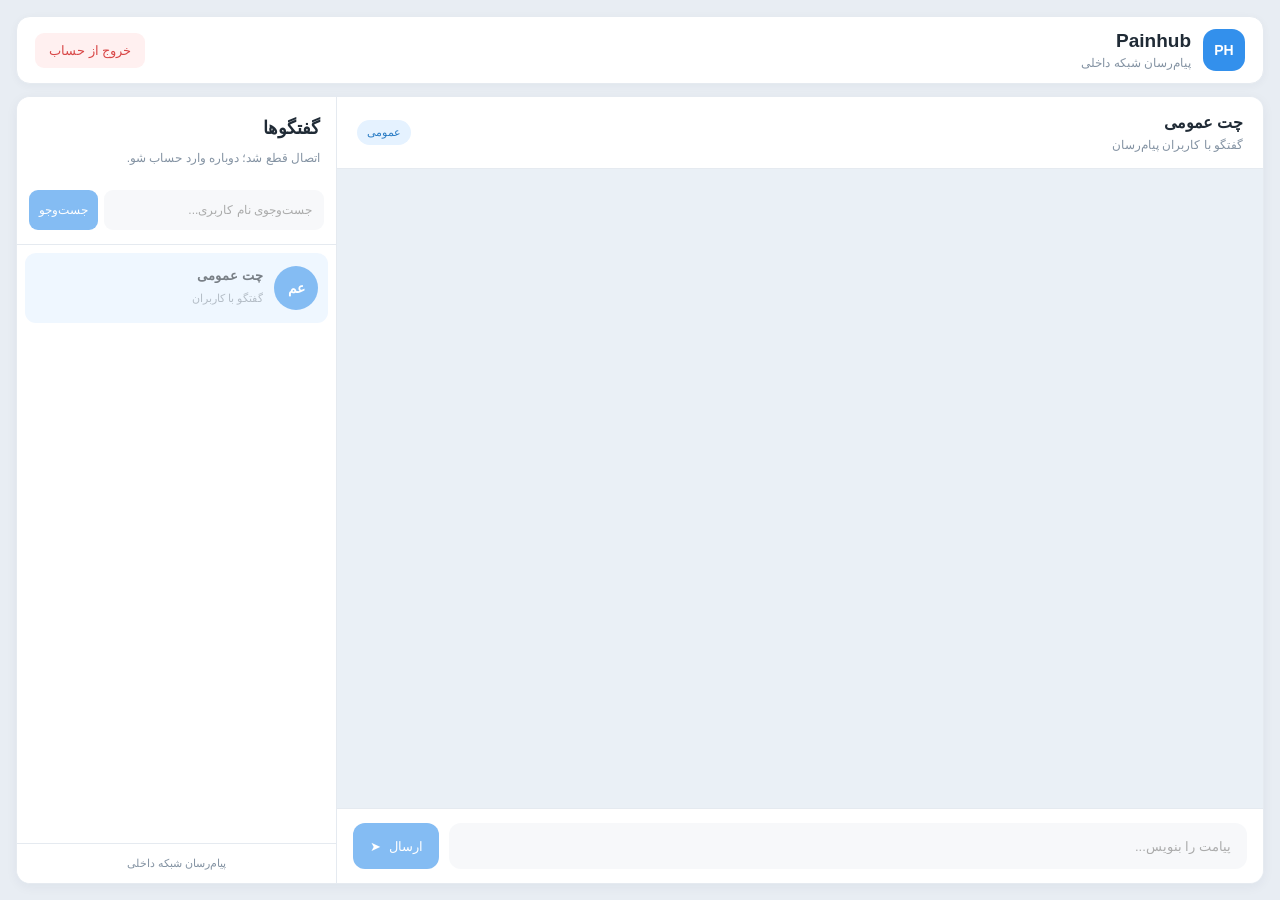
<file: static/index.html>
<!DOCTYPE html>
<html lang="fa" dir="rtl">
<head>
    <meta charset="UTF-8">
    <meta name="viewport" content="width=device-width, initial-scale=1.0, maximum-scale=1.0, user-scalable=no">

    <title>Painhub</title>

    <link rel="stylesheet" href="/static/style.css">
    <script src="/static/script.js" defer></script>
</head>
<body>
    <main class="app">

        <!-- نوار بالای برنامه -->
        <header class="app-header">
            <div class="brand">
                <div class="brand-icon">PH</div>
                <div>
                    <h1>Painhub</h1>
                    <p>پیام‌رسان شبکه داخلی</p>
                </div>
            </div>

            <a class="logout-button" href="/logout">خروج از حساب</a>
        </header>

        <!-- بدنه اصلی پیام‌رسان -->
        <div class="messenger-layout">

            <!-- فهرست گفتگوها -->
            <aside class="sidebar">

                <div class="sidebar-header">
                    <h2>گفتگوها</h2>
                    <p id="status">در حال اتصال به سرور...</p>
                </div>

                <!-- جست‌وجوی کاربران -->
                <section class="user-search">
                    <form id="userSearchForm">
                        <input
                            id="userSearchInput"
                            type="search"
                            maxlength="30"
                            placeholder="جست‌وجوی نام کاربری..."
                            autocomplete="off"
                            disabled
                        >

                        <button
                            id="searchUsersButton"
                            type="submit"
                            disabled
                        >جست‌وجو</button>
                    </form>

                    <div
                        id="userSearchResults"
                        class="user-search-results"
                        aria-live="polite"
                    ></div>
                </section>

                <!-- فهرست چت‌ها -->
                <nav class="conversation-list" aria-label="فهرست گفتگوها">

                    <button
                        id="groupModeButton"
                        class="conversation-item active"
                        type="button"
                        disabled
                    >
                        <span class="conversation-avatar group-avatar">عم</span>

                        <span class="conversation-details">
                            <strong>چت عمومی</strong>
                            <small>گفتگو با کاربران</small>
                        </span>
                    </button>

                    <div id="privateConversations"></div>

                </nav>

                <footer class="sidebar-footer">
                    پیام‌رسان شبکه داخلی
                </footer>

            </aside>

            
            <div id="sidebarBackdrop" class="sidebar-backdrop"></div>

            <!-- پنل اصلی چت -->
            <section class="chat-panel">

                <header class="chat-panel-header">
                    <button
                        id="toggleSidebarButton"
                        class="mobile-menu-button"
                        type="button"
                        aria-label="نمایش گفتگوها"
                        aria-expanded="false"
                    >
                        ☰
                    </button>
                    <div class="chat-heading">
                        <h2 id="chatTitle">چت عمومی</h2>
                        <p id="chatSubtitle">گفتگو با کاربران پیام‌رسان</p>
                    </div>

                    <span id="chatModeStatus" class="chat-mode-badge">
                        عمومی
                    </span>
                </header>

                <p id="selectedRecipient" hidden>
                    گیرنده‌ای انتخاب نشده است.
                </p>

                <!-- پیام‌ها -->
                <section
                    id="messages"
                    class="messages"
                    aria-live="polite"
                    aria-label="پیام‌های گفتگو"
                ></section>

                <!-- کادر ارسال پیام -->
                <form id="chatForm" class="message-form">
                    <input
                        id="messageInput"
                        type="text"
                        maxlength="1000"
                        placeholder="پیامت را بنویس..."
                        autocomplete="off"
                        disabled
                        required
                    >

                    <button id="sendButton" type="submit" disabled>
                        <span>ارسال</span>
                        <span aria-hidden="true">➤</span>
                    </button>
                </form>

            </section>
        </div>
    </main>
</body>
</html>
</file>
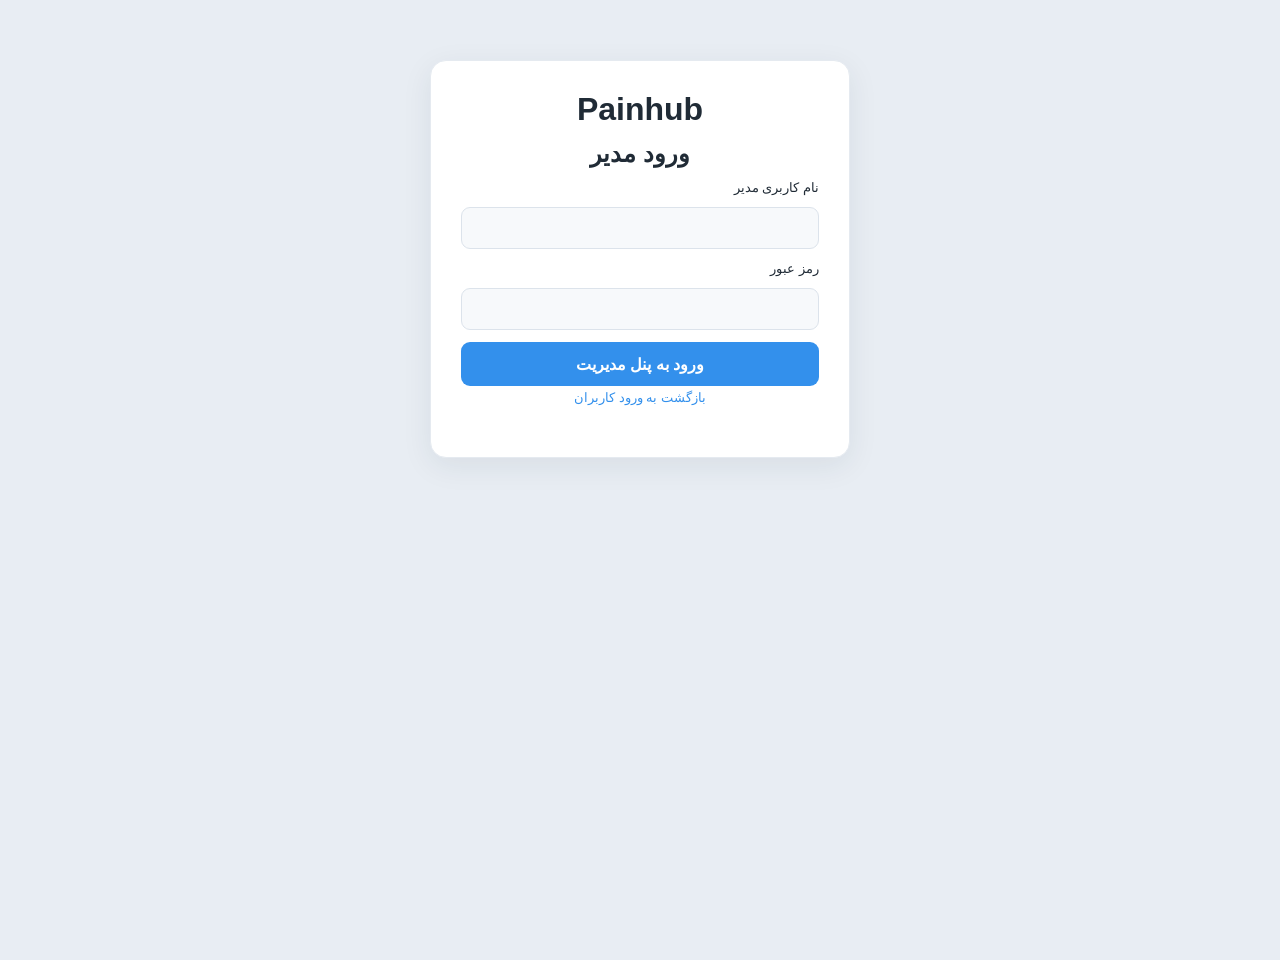
<file: static/admin_login.html>
<!DOCTYPE html>
<html lang="fa" dir="rtl">
<head>
    <meta charset="UTF-8">
    <meta name="viewport" content="width=device-width, initial-scale=1.0">
    <title>ورود مدیر | Painhub</title>
    <link rel="stylesheet" href="/static/style.css">
</head>
<body>
    <main class="auth-container">
        <h1>Painhub</h1>
        <h2>ورود مدیر</h2>

        <form action="/admin/login" method="post">
            <label for="username">نام کاربری مدیر</label>
            <input
                type="text"
                id="username"
                name="username"
                maxlength="30"
                autocomplete="username"
                required
            >

            <label for="password">رمز عبور</label>
            <input
                type="password"
                id="password"
                name="password"
                autocomplete="current-password"
                required
            >

            <button type="submit">ورود به پنل مدیریت</button>
        </form>

        <p id="loginError" style="color: #c62828; display: none;">
            اطلاعات ورود مدیر صحیح نیست.
        </p>

        <p><a href="/login">بازگشت به ورود کاربران</a></p>
    </main>

    <script>
        const params = new URLSearchParams(window.location.search);

        if (params.get("error") === "invalid") {
            document.getElementById("loginError").style.display = "block";
        }
    </script>
</body>
</html>
</file>
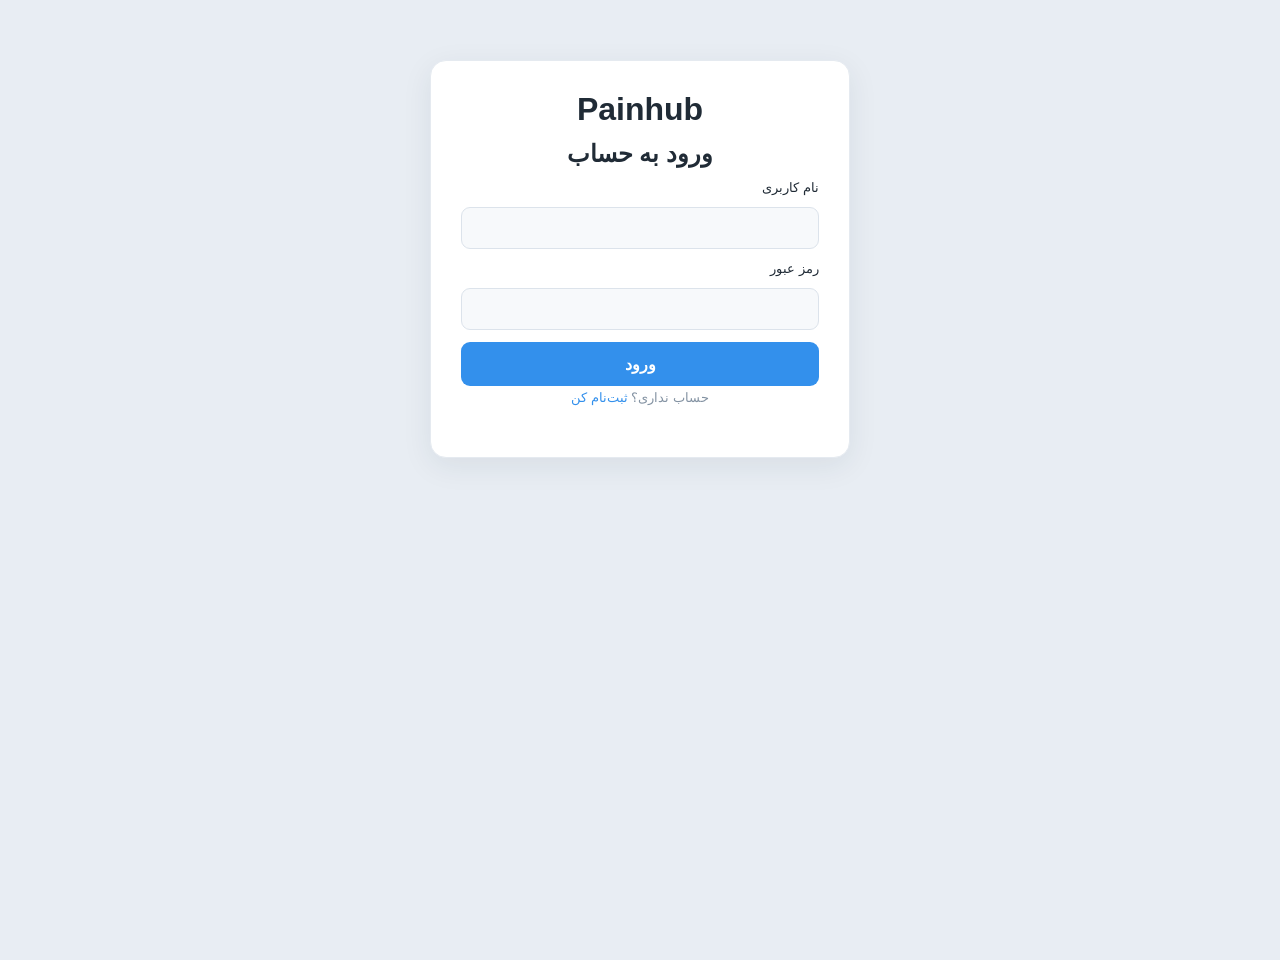
<file: static/login.html>
<!DOCTYPE html>
<html lang="fa" dir="rtl">
<head>
    <meta charset="UTF-8">
    <meta name="viewport" content="width=device-width, initial-scale=1.0">
    <title>ورود | Painhub</title>
    <link rel="stylesheet" href="/static/style.css">
</head>
<body>
    <main class="auth-container">
        <h1>Painhub</h1>
        <h2>ورود به حساب</h2>

        <form action="/login" method="post">
            <label for="username">نام کاربری</label>
            <input
                type="text"
                id="username"
                name="username"
                maxlength="30"
                autocomplete="username"
                required
            >

            <label for="password">رمز عبور</label>
            <input
                type="password"
                id="password"
                name="password"
                autocomplete="current-password"
                required
            >

            <button type="submit">ورود</button>
        </form>
        
<p id="loginError" style="color: #c62828; display: none;">
    نام کاربری یا رمز عبور اشتباه است.
</p>


        <p>
            حساب نداری؟
            <a href="/register">ثبت‌نام کن</a>
        </p>
    </main>
    
<script>
    const params = new URLSearchParams(window.location.search);

    if (params.get("error") === "invalid") {
        document.getElementById("loginError").style.display = "block";
    }
</script>

</body>
</html>
</file>
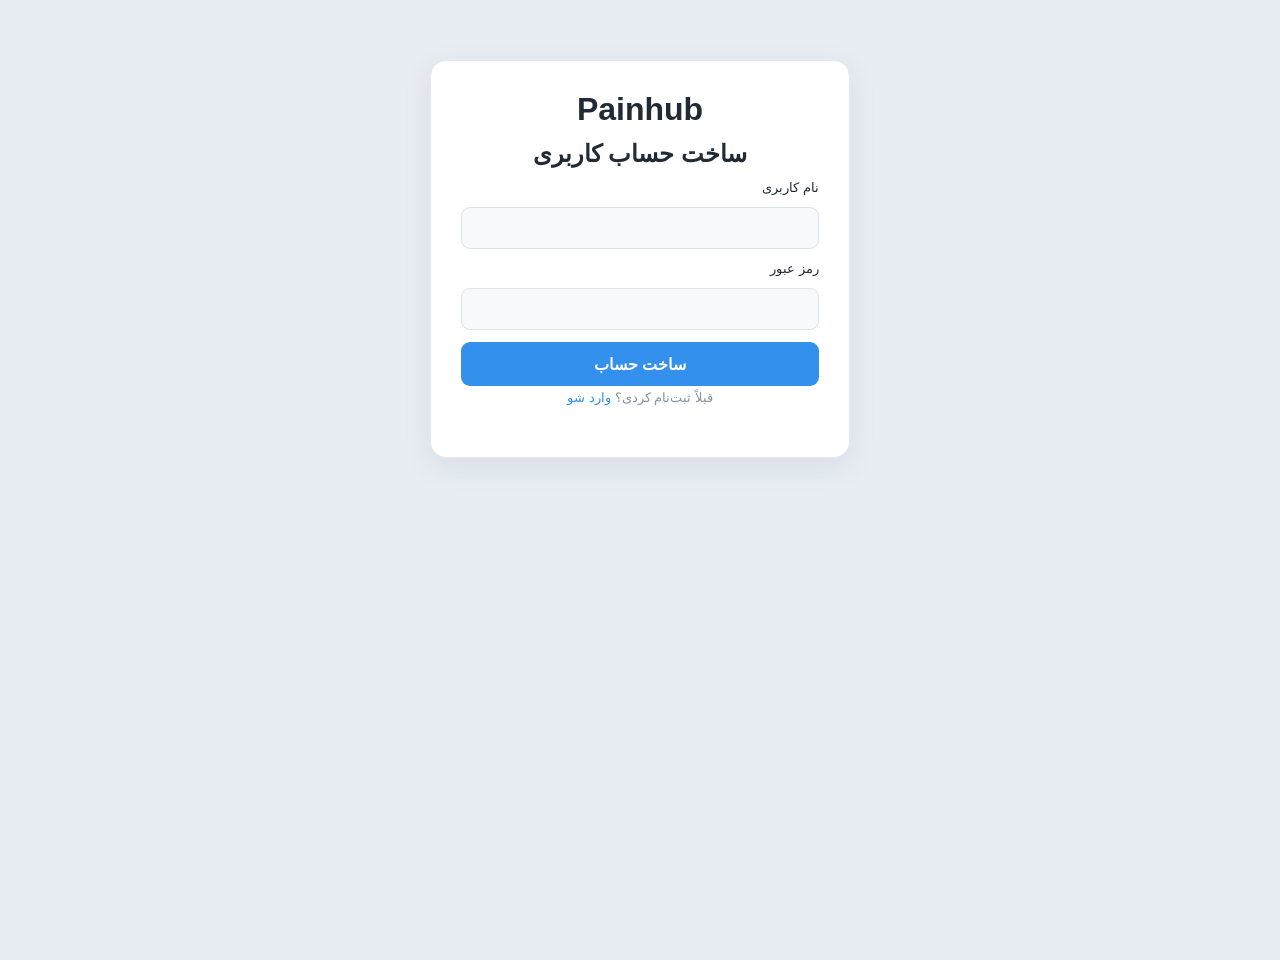
<file: static/register.html>
<!DOCTYPE html>
<html lang="fa" dir="rtl">
<head>
    <meta charset="UTF-8">
    <meta name="viewport" content="width=device-width, initial-scale=1.0">
    <title>ثبت‌نام | Painhub</title>
    <link rel="stylesheet" href="/static/style.css">
</head>
<body>
    <main class="auth-container">
        <h1>Painhub</h1>
        <h2>ساخت حساب کاربری</h2>

        <form action="/register" method="post">
            <label for="username">نام کاربری</label>
            <input
                type="text"
                id="username"
                name="username"
                maxlength="30"
                autocomplete="username"
                required
            >

            <label for="password">رمز عبور</label>
            <input
                type="password"
                id="password"
                name="password"
                minlength="8"
                maxlength="128"
                autocomplete="new-password"
                required
            >

            <button type="submit">ساخت حساب</button>
        </form>

        <p>
            قبلاً ثبت‌نام کردی؟
            <a href="/login">وارد شو</a>
        </p>
    </main>
</body>
</html>
</file>
<file: static/style.css>
/* =========================
   تنظیمات پایه
========================= */

* {
    box-sizing: border-box;
    margin: 0;
    padding: 0;
}

:root {
    --primary: #3390ec;
    --primary-dark: #287bc4;
    --background: #e8edf3;
    --panel: #ffffff;
    --border: #e5eaf0;
    --text: #202b36;
    --muted: #8493a3;
    --hover: #f1f5f9;
    --active: #e5f2ff;
    --own-message: #d9fdd3;
    --other-message: #ffffff;
}

body {
    min-height: 100vh;
    font-family: Tahoma, Arial, sans-serif;
    color: var(--text);
    background: var(--background);
    direction: rtl;
}

button,
input {
    font: inherit;
}

button {
    cursor: pointer;
}

button:disabled,
input:disabled {
    cursor: not-allowed;
    opacity: 0.6;
}

button:focus-visible,
input:focus-visible,
a:focus-visible {
    outline: 2px solid var(--primary);
    outline-offset: 2px;
}

[hidden] {
    display: none !important;
}

/* =========================
   قاب اصلی برنامه
========================= */

.app {
    width: min(1500px, 100%);
    height: 100vh;
    min-height: 500px;
    margin: 0 auto;
    padding: 16px;
    display: flex;
    flex-direction: column;
    gap: 12px;
}

/* =========================
   هدر بالا
========================= */

.app-header {
    min-height: 68px;
    padding: 12px 18px;
    background: var(--panel);
    border: 1px solid var(--border);
    border-radius: 14px;
    display: flex;
    align-items: center;
    justify-content: space-between;
    gap: 12px;
    box-shadow: 0 2px 8px rgb(25 45 70 / 4%);
}

.brand {
    display: flex;
    align-items: center;
    gap: 12px;
}

.brand-icon {
    width: 42px;
    height: 42px;
    display: grid;
    place-items: center;
    border-radius: 13px;
    background: var(--primary);
    color: white;
    font-size: 14px;
    font-weight: bold;
}

.brand h1 {
    font-size: 19px;
    font-weight: 700;
}

.brand p {
    margin-top: 4px;
    color: var(--muted);
    font-size: 12px;
}

.logout-button {
    text-decoration: none;
    color: #d94848;
    background: #fff0f0;
    padding: 10px 14px;
    border-radius: 9px;
    font-size: 13px;
    white-space: nowrap;
    transition: background 0.2s;
}

.logout-button:hover {
    background: #ffe1e1;
}

/* =========================
   تقسیم صفحه به دو پنل
========================= */

.messenger-layout {
    flex: 1;
    min-height: 0;
    display: grid;
    grid-template-columns: minmax(0, 1fr) 320px;
    overflow: hidden;
    background: var(--panel);
    border: 1px solid var(--border);
    border-radius: 14px;
    box-shadow: 0 3px 12px rgb(25 45 70 / 5%);
}

/* =========================
   پنل سمت راست: گفتگوها
========================= */

.sidebar {
    grid-column: 2;
    min-width: 0;
    min-height: 0;
    display: flex;
    flex-direction: column;
    background: #ffffff;
    border-right: 1px solid var(--border);
    overflow: hidden;
}

.sidebar-header {
    padding: 20px 16px 12px;
}

.sidebar-header h2 {
    font-size: 18px;
}

.sidebar-header p {
    margin-top: 9px;
    color: var(--muted);
    font-size: 12px;
    line-height: 1.8;
}

/* =========================
   جست‌وجوی کاربران
========================= */

.user-search {
    padding: 8px 12px 14px;
    border-bottom: 1px solid var(--border);
}

#userSearchForm {
    display: flex;
    align-items: center;
    gap: 6px;
}

#userSearchInput {
    width: 100%;
    min-width: 0;
    height: 40px;
    padding: 0 11px;
    color: var(--text);
    background: #f2f5f8;
    border: 1px solid transparent;
    border-radius: 9px;
    outline: none;
    font-size: 12px;
}

#userSearchInput:focus {
    background: #ffffff;
    border-color: var(--primary);
}

#searchUsersButton {
    height: 40px;
    padding: 0 10px;
    flex-shrink: 0;
    color: #ffffff;
    background: var(--primary);
    border: none;
    border-radius: 9px;
    font-size: 12px;
    transition: background 0.2s;
}

#searchUsersButton:hover:not(:disabled) {
    background: var(--primary-dark);
}

.user-search-results {
    display: flex;
    flex-direction: column;
    gap: 5px;
    max-height: 180px;
    overflow-y: auto;
}

.user-search-results:not(:empty) {
    margin-top: 8px;
}

.user-search-results button {
    width: 100%;
    padding: 10px;
    text-align: right;
    color: var(--text);
    background: #f4f7fa;
    border: none;
    border-radius: 8px;
    font-size: 13px;
}

.user-search-results button:hover {
    background: var(--active);
}

/* =========================
   فهرست گفتگوها
========================= */

.conversation-list {
    flex: 1;
    min-height: 0;
    padding: 8px;
    overflow-y: auto;
}

.conversation-item {
    width: 100%;
    min-height: 70px;
    padding: 10px;
    margin-bottom: 4px;
    display: flex;
    align-items: center;
    gap: 11px;
    text-align: right;
    color: var(--text);
    background: transparent;
    border: none;
    border-radius: 11px;
    transition: background 0.15s;
}

.conversation-item:hover {
    background: var(--hover);
}

.conversation-item.active {
    background: var(--active);
}

.conversation-avatar {
    width: 44px;
    height: 44px;
    flex-shrink: 0;
    display: grid;
    place-items: center;
    border-radius: 50%;
    color: #ffffff;
    background: #7c83db;
    font-size: 14px;
    font-weight: bold;
}

.group-avatar {
    background: var(--primary);
}

.conversation-details {
    min-width: 0;
    flex: 1;
    display: flex;
    flex-direction: column;
    gap: 7px;
}

.conversation-details strong {
    overflow: hidden;
    font-size: 13px;
    font-weight: 700;
    text-overflow: ellipsis;
    white-space: nowrap;
}

.conversation-details small {
    overflow: hidden;
    color: var(--muted);
    font-size: 11px;
    line-height: 1.6;
    text-overflow: ellipsis;
    white-space: nowrap;
}

.sidebar-footer {
    padding: 13px 10px;
    text-align: center;
    color: var(--muted);
    border-top: 1px solid var(--border);
    font-size: 11px;
}

/* =========================
   پنل سمت چپ: چت
========================= */

.chat-panel {
    grid-column: 1;
    grid-row: 1;
    min-width: 0;
    min-height: 0;
    display: flex;
    flex-direction: column;
    overflow: hidden;
    background: #eaf0f6;
}

.chat-panel-header {
    min-height: 72px;
    padding: 14px 20px;
    display: flex;
    align-items: center;
    justify-content: space-between;
    gap: 12px;
    background: #ffffff;
    border-bottom: 1px solid var(--border);
}

.chat-heading {
    min-width: 0;
}

.chat-heading h2 {
    overflow: hidden;
    font-size: 16px;
    text-overflow: ellipsis;
    white-space: nowrap;
}

.chat-heading p {
    margin-top: 6px;
    color: var(--muted);
    font-size: 12px;
}

.chat-mode-badge {
    flex-shrink: 0;
    padding: 6px 10px;
    color: #287bc4;
    background: #e5f2ff;
    border-radius: 20px;
    font-size: 11px;
}

/* =========================
   فضای پیام‌ها
========================= */

.messages {
    flex: 1;
    min-height: 0;
    padding: 22px;
    display: flex;
    flex-direction: column;
    gap: 12px;
    overflow-y: auto;
    background-color: #eaf0f6;
    background-image: radial-gradient(
        rgb(120 145 170 / 10%) 0.7px,
        transparent 0.7px
    );
    background-size: 16px 16px;
}

/* =========================
   حباب پیام‌ها
========================= */

.message {
    width: fit-content;
    max-width: min(75%, 560px);
    padding: 10px 13px;
    display: flex;
    flex-direction: column;
    gap: 6px;
    border-radius: 12px;
    box-shadow: 0 1px 2px rgb(20 40 60 / 8%);
    overflow-wrap: anywhere;
    line-height: 1.8;
    font-size: 13px;
}

.message strong {
    color: #3285ca;
    font-size: 11px;
}

.message span {
    white-space: pre-wrap;
}

.message-own {
    align-self: flex-start;
    background: var(--own-message);
    border-bottom-left-radius: 4px;
}

.message-other {
    align-self: flex-end;
    background: var(--other-message);
    border-bottom-right-radius: 4px;
}

/* =========================
   کادر ارسال پیام
========================= */

.message-form {
    padding: 14px 16px;
    display: flex;
    align-items: center;
    gap: 10px;
    background: #ffffff;
    border-top: 1px solid var(--border);
}

#messageInput {
    flex: 1;
    min-width: 0;
    height: 46px;
    padding: 0 15px;
    color: var(--text);
    background: #f2f5f8;
    border: 1px solid transparent;
    border-radius: 12px;
    outline: none;
    font-size: 13px;
}

#messageInput:focus {
    background: #ffffff;
    border-color: var(--primary);
}

#sendButton {
    min-width: 86px;
    height: 46px;
    padding: 0 15px;
    display: flex;
    align-items: center;
    justify-content: center;
    gap: 8px;
    color: #ffffff;
    background: var(--primary);
    border: none;
    border-radius: 12px;
    font-size: 13px;
    transition: background 0.2s;
}

#sendButton:hover:not(:disabled) {
    background: var(--primary-dark);
}

/* =========================
   اسکرول‌بار
========================= */

.conversation-list,
.messages,
.user-search-results {
    scrollbar-width: thin;
    scrollbar-color: #c7d1dc transparent;
}

.conversation-list::-webkit-scrollbar,
.messages::-webkit-scrollbar,
.user-search-results::-webkit-scrollbar {
    width: 6px;
}

.conversation-list::-webkit-scrollbar-thumb,
.messages::-webkit-scrollbar-thumb,
.user-search-results::-webkit-scrollbar-thumb {
    background: #c7d1dc;
    border-radius: 10px;
}

/* =========================
   صفحه‌های کوچک
========================= */


/* =========================
   نمایش موبایل
========================= */

@media (max-width: 760px) {
    .app {
        width: 100%;
        height: 100dvh;
        min-height: 0;
        padding: 0;
        gap: 0;
    }

    .app-header {
        flex-shrink: 0;
        min-height: 58px;
        padding: 8px 12px;
        border-radius: 0;
        border: none;
        border-bottom: 1px solid var(--border);
        box-shadow: none;
    }

    .brand {
        gap: 8px;
    }

    .brand-icon {
        width: 36px;
        height: 36px;
        border-radius: 10px;
    }

    .brand h1 {
        font-size: 15px;
    }

    .brand p {
        font-size: 10px;
    }

    .logout-button {
        padding: 8px 10px;
        font-size: 11px;
    }

    .messenger-layout {
        flex: 1;
        min-height: 0;
        grid-template-columns: minmax(0, 1fr) minmax(0, 1fr);
        border: none;
        border-radius: 0;
        box-shadow: none;
    }

    .sidebar {
        border-right: none;
    }

    .sidebar-header {
        padding: 16px 12px 10px;
    }

    .sidebar-header h2 {
        font-size: 16px;
    }

    .sidebar-header p {
        font-size: 11px;
    }

    .user-search {
        padding: 8px 10px 12px;
    }

    #userSearchForm {
        display: flex;
        flex-direction: row;
        gap: 6px;
    }

    #userSearchInput {
        min-width: 0;
        width: 100%;
        height: 40px;
        font-size: 12px;
    }

    #searchUsersButton {
        width: auto;
        height: 40px;
        padding: 0 9px;
        font-size: 11px;
    }

    .conversation-list {
        padding: 5px;
    }

    .conversation-item {
        min-height: 62px;
        padding: 7px;
        gap: 8px;
    }

    .conversation-avatar {
        width: 38px;
        height: 38px;
        font-size: 12px;
    }

    .conversation-details {
        gap: 5px;
    }

    .conversation-details strong {
        font-size: 12px;
    }

    .conversation-details small {
        font-size: 10px;
    }

    .sidebar-footer {
        padding: 10px 5px;
        font-size: 10px;
    }

    .chat-panel-header {
        min-height: 62px;
        padding: 10px 12px;
    }

    .chat-heading h2 {
        font-size: 14px;
    }

    .chat-heading p {
        font-size: 10px;
    }

    .chat-mode-badge {
        padding: 5px 7px;
        font-size: 10px;
    }

    .messages {
        padding: 12px 8px;
        gap: 9px;
    }

    .message {
        max-width: 92%;
        padding: 8px 10px;
        font-size: 12px;
    }

    .message-form {
        padding: 8px;
        gap: 6px;
    }

    #messageInput {
        height: 42px;
        padding: 0 10px;
        font-size: 12px;
    }

    #sendButton {
        min-width: 58px;
        height: 42px;
        padding: 0 8px;
        font-size: 11px;
    }
}

/* موبایل باریک */
@media (max-width: 480px) {
    .brand h1 {
        font-size: 14px;
    }

    .brand p {
        font-size: 9px;
    }

    .logout-button {
        padding: 7px;
        font-size: 10px;
    }

    .messenger-layout {
        grid-template-columns: minmax(0, 1fr) minmax(0, 1fr);
    }

    .sidebar-header {
        padding: 13px 8px 8px;
    }

    .user-search {
        padding: 6px;
    }

    #userSearchForm {
        flex-direction: column;
    }

    #userSearchInput,
    #searchUsersButton {
        width: 100%;
    }

    .conversation-item {
        gap: 6px;
        padding: 6px 4px;
    }

    .conversation-avatar {
        width: 32px;
        height: 32px;
        font-size: 10px;
    }

    .conversation-details strong {
        font-size: 11px;
    }

    .conversation-details small {
        font-size: 9px;
    }

    .chat-panel-header {
        padding: 8px;
    }

    .chat-mode-badge {
        display: none;
    }

    .message {
        max-width: 96%;
        font-size: 11px;
    }

    #sendButton {
        min-width: 48px;
    }
}

/* =========================
   صفحات ورود و ثبت‌نام
========================= */

.auth-container {
    width: min(420px, calc(100% - 32px));
    margin: 60px auto;
    padding: 30px;
    background: #ffffff;
    border: 1px solid var(--border, #e5eaf0);
    border-radius: 16px;
    box-shadow: 0 8px 30px rgb(25 45 70 / 8%);
}

.auth-container h1,
.auth-container h2 {
    margin-bottom: 12px;
    text-align: center;
    color: var(--text, #202b36);
}

.auth-container p {
    margin-bottom: 18px;
    color: var(--muted, #8493a3);
    text-align: center;
    line-height: 1.8;
    font-size: 13px;
}

.auth-container form {
    display: flex;
    flex-direction: column;
    gap: 12px;
}

.auth-container label {
    color: var(--text, #202b36);
    font-size: 13px;
}

.auth-container input,
.auth-container select,
.auth-container textarea {
    width: 100%;
    min-height: 42px;
    padding: 10px 12px;
    color: var(--text, #202b36);
    background: #f7f9fb;
    border: 1px solid #dce3eb;
    border-radius: 9px;
    outline: none;
}

.auth-container input:focus,
.auth-container select:focus,
.auth-container textarea:focus {
    border-color: var(--primary, #3390ec);
    background: #ffffff;
}

.auth-container button {
    min-height: 44px;
    padding: 10px 14px;
    color: #ffffff;
    background: var(--primary, #3390ec);
    border: none;
    border-radius: 9px;
    font-weight: bold;
}

.auth-container button:hover:not(:disabled) {
    background: var(--primary-dark, #287bc4);
}

.auth-container a {
    color: var(--primary, #3390ec);
    text-decoration: none;
}

.auth-container a:hover {
    text-decoration: underline;
}

.auth-container .error,
.auth-container .error-message {
    color: #dc2626;
}

.auth-container .success,
.auth-container .success-message {
    color: #15803d;
}

/* =========================
   پنل مدیریت
========================= */

.admin-container {
    width: min(1200px, calc(100% - 32px));
    margin: 24px auto;
    padding: 24px;
    background: #ffffff;
    border: 1px solid var(--border, #e5eaf0);
    border-radius: 14px;
    box-shadow: 0 4px 20px rgb(25 45 70 / 5%);
    overflow-x: auto;
}

.admin-container h1,
.admin-container h2,
.admin-container h3 {
    margin-bottom: 16px;
    color: var(--text, #202b36);
}

.admin-container p {
    line-height: 1.8;
}

.admin-container table {
    width: 100%;
    margin-top: 16px;
    border-collapse: collapse;
    text-align: right;
}

.admin-container th,
.admin-container td {
    padding: 12px;
    border-bottom: 1px solid var(--border, #e5eaf0);
    font-size: 13px;
    vertical-align: middle;
}

.admin-container th {
    background: #f3f6fa;
    font-weight: bold;
}

.admin-container tr:hover td {
    background: #f8fafc;
}

.admin-container input,
.admin-container select,
.admin-container textarea {
    max-width: 100%;
    padding: 9px 11px;
    border: 1px solid #dce3eb;
    border-radius: 8px;
    background: #ffffff;
}

.admin-container button {
    padding: 9px 13px;
    border: none;
    border-radius: 8px;
    color: #ffffff;
    background: var(--primary, #3390ec);
}

.admin-container button:hover {
    background: var(--primary-dark, #287bc4);
}

.admin-container a {
    color: var(--primary, #3390ec);
    text-decoration: none;
}

.admin-container a:hover {
    text-decoration: underline;
}

/* صفحه‌های ورود در موبایل */
@media (max-width: 480px) {
    .auth-container {
        margin: 24px auto;
        padding: 22px 18px;
    }

    .admin-container {
        width: calc(100% - 16px);
        margin: 8px auto;
        padding: 14px;
    }

    .admin-container th,
    .admin-container td {
        padding: 8px;
        font-size: 12px;
    }
}

/* اصلاح جدول کاربران در پنل مدیریت دسکتاپ */

@media (min-width: 761px) {
    .auth-container:has(#usersList) {
        width: calc(100% - 48px);
        max-width: 1400px;
    }

    #usersList {
        width: 100%;
        overflow-x: auto;
    }

    #usersList table {
        width: 100%;
        min-width: 850px;
        table-layout: auto;
    }

    #usersList th,
    #usersList td {
        padding: 12px 16px;
        white-space: nowrap;
    }

    #usersList td:last-child {
        min-width: 210px;
    }

    #usersList td button {
        display: inline-block;
        width: auto;
        min-width: 85px;
        margin: 3px;
        padding: 9px 12px;
        white-space: nowrap;
    }
}

/* محدود کردن عرض فرم ساخت کاربر در دسکتاپ */

@media (min-width: 761px) {
    .auth-container:has(#usersList) > form {
        max-width: 450px;
    }

    .auth-container:has(#usersList) > form input,
    .auth-container:has(#usersList) > form button {
        width: 100%;
    }
}

/* =========================
   منوی کشویی گفتگوها در موبایل
========================= */

.mobile-menu-button,
.sidebar-backdrop {
    display: none;
}

@media (max-width: 760px) {
    .messenger-layout {
        position: relative;
        display: block;
        overflow: hidden;
        isolation: isolate;
    }

    /* چت تمام فضای موبایل را می‌گیرد */
    .chat-panel {
        position: absolute;
        inset: 0;
        width: 100%;
        height: 100%;
        z-index: 1;
    }

    /* دکمه منوی گفتگوها */
    .mobile-menu-button {
        display: grid;
        place-items: center;
        flex-shrink: 0;
        width: 40px;
        height: 40px;
        color: var(--text);
        background: #f1f5f9;
        border: 1px solid var(--border);
        border-radius: 10px;
        font-size: 21px;
        cursor: pointer;
    }

    .mobile-menu-button:active {
        background: var(--active);
    }

    .chat-panel-header {
        justify-content: flex-start;
        gap: 10px;
    }

    .chat-heading {
        flex: 1;
    }

    /* پنل کشویی سمت راست */
    .sidebar {
        position: absolute;
        top: 0;
        right: 0;
        bottom: 0;
        width: min(340px, 88%);
        height: 100%;
        z-index: 3;
        background: #ffffff;
        border: none;
        box-shadow: -8px 0 25px rgb(20 40 60 / 12%);
        transform: translateX(105%);
        visibility: hidden;
        transition:
            transform 0.25s ease,
            visibility 0.25s ease;
    }

    /* وضعیت باز منو */
    .messenger-layout.sidebar-open .sidebar {
        transform: translateX(0);
        visibility: visible;
    }

    /* لایه تاریک پشت منو */
    .sidebar-backdrop {
        position: absolute;
        inset: 0;
        z-index: 2;
        display: block;
        background: rgb(15 23 42 / 40%);
        opacity: 0;
        visibility: hidden;
        transition:
            opacity 0.25s ease,
            visibility 0.25s ease;
    }

    .messenger-layout.sidebar-open .sidebar-backdrop {
        opacity: 1;
        visibility: visible;
    }

    .sidebar-header {
        padding-top: 18px;
    }

    .conversation-list {
        overscroll-behavior: contain;
    }
}

@media (prefers-reduced-motion: reduce) {
    .sidebar,
    .sidebar-backdrop {
        transition: none !important;
    }
}
.message-status {
    display: inline-block;
    margin-right: 6px;
    font-size: 12px;
    font-weight: 600;
    opacity: 0.8;
    direction: ltr;
    user-select: none;
}

.message-own .message-status {
    align-self: flex-end;
}
@keyframes unread-message-blink {
    0%,
    100% {
        opacity: 1;
    }

    50% {
        opacity: 0.3;
    }
}

@keyframes unread-message-blink {
    0%,
    100% {
        opacity: 1;
        color: #2196f3;
    }

    50% {
        opacity: 0.4;
        color: #64b5f6;
    }
}

.conversation-details small.conversation-preview-unread {
    animation: unread-message-blink 1s ease-in-out infinite;
    font-weight: 700;
}

@media (prefers-reduced-motion: reduce) {
    .conversation-details small.conversation-preview-unread {
        animation: none;
        color: #2196f3;
        font-weight: 700;
    }
}
</file>
